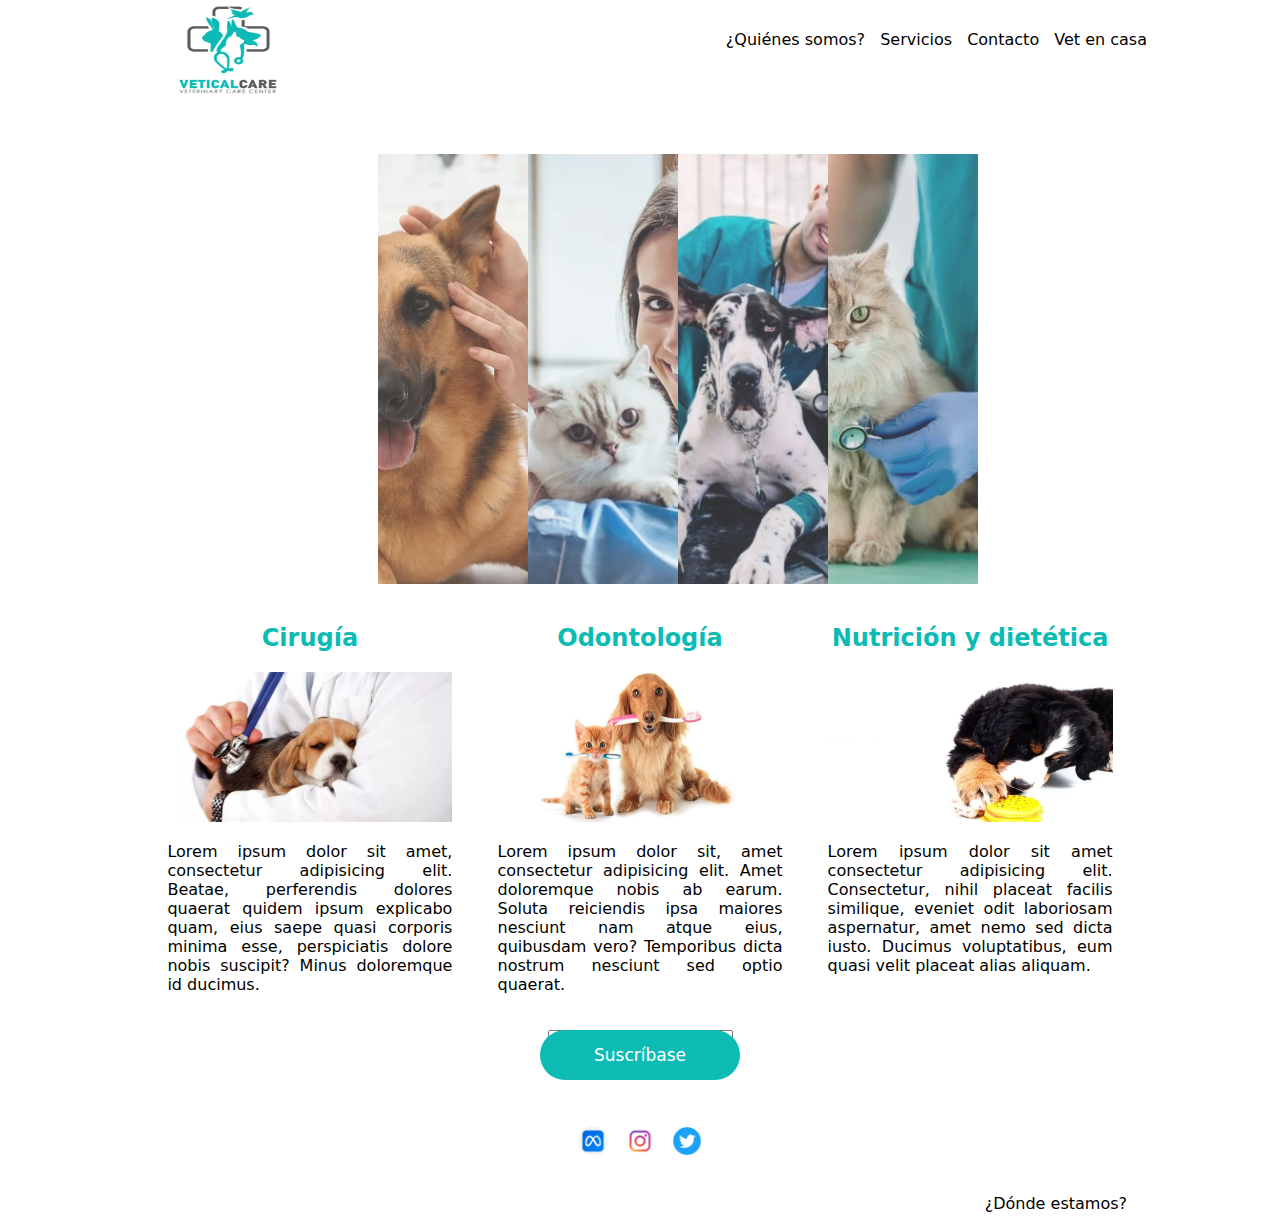
<file: index.html>
<!DOCTYPE html>
<html lang="en">

<head>
    <meta charset="UTF-8">
    <meta http-equiv="X-UA-Compatible" content="IE=edge">
    <meta name="viewport" content="width=device-width, initial-scale=1.0">
    <title>http://www.veticalcare.com/</title>
    <link rel="stylesheet" href="./css/style.css">

</head>

<body>
    <div class="container">
        <div class="header">
            <img class="img1" src="./images/veticalcare-logo.png" alt="">
            <ul class="menu top">
                <li><a href="#">¿Quiénes somos?</a></li>
                <li><a href="#">Servicios</a></li>
                <li><a href="#">Contacto</a></li>
                <li><a href="#">Vet en casa</a></li>
            </ul>
        </div>
        <section class="carrousel">
            <img src="./images/carr.png" alt="">
            <img src="./images/catcarrousell.webp" alt="">
            <img src="./images/grandanescarrusel.webp" alt="">
            <img src="./images/gatocarrusell_.webp" alt="">
        </section>
        
        <div class="row">
            
            <div class="col">
                <h2>Cirugía</h2>
                <img class="encabezado" src="./images/cirugia_.webp" alt="">
                <p>Lorem ipsum dolor sit amet, consectetur adipisicing elit. Beatae, perferendis dolores quaerat quidem
                    ipsum explicabo quam, eius saepe quasi corporis minima esse, perspiciatis dolore nobis suscipit?
                    Minus doloremque id ducimus.</p>
            </div>
            <div class="col">
                <h2>Odontología</h2>
                <img class="encabezado" src="./images/odontologia.jpg" alt="">
                <p>Lorem ipsum dolor sit, amet consectetur adipisicing elit. Amet doloremque nobis ab earum. Soluta
                    reiciendis ipsa maiores nesciunt nam atque eius, quibusdam vero? Temporibus dicta nostrum nesciunt
                    sed optio quaerat.</p>
            </div>
            <div class="col">
                <h2>Nutrición y dietética</h2>
                <img class="encabezado" src="./images/nutricion.webp" alt="">
                <p>Lorem ipsum dolor sit amet consectetur adipisicing elit. Consectetur, nihil placeat facilis
                    similique, eveniet odit laboriosam aspernatur, amet nemo sed dicta iusto. Ducimus voluptatibus, eum
                    quasi velit placeat alias aliquam.</p>
            </div>
        </div>

        <center>

            <div class="afiliacion">
                <input type="email" class="emailImput" placeholder="abc@user.com" name="email">
                <button class="subscribe-btn" id="subscribeBtn">Suscríbase</button>
            </div>
            
        </center>
            <br>
            <br>

            <footer>
                <div class="social-media">
                  <a href="https://www.facebook.com/" target="_blank"><img src="./images/metaaaa.avif" alt="Facebook"></a>
                  <a href="https://www.instagram.com/" target="_blank"><img src="./images/inst_.avif" alt="Instagram"></a>
                  <a href="https://twitter.com/" target="_blank"><img src="./images/tw.avif" alt="Twitter"></a>
                </div>
                <br>
                
                <ul class="menu top">
                    <li><a href="./ubicacion.html">¿Dónde estamos?</a></li>
                    
                </ul>

            </footer>
              
    </div>

<script src="/app.js"></script>
</body>

</html>
</file>
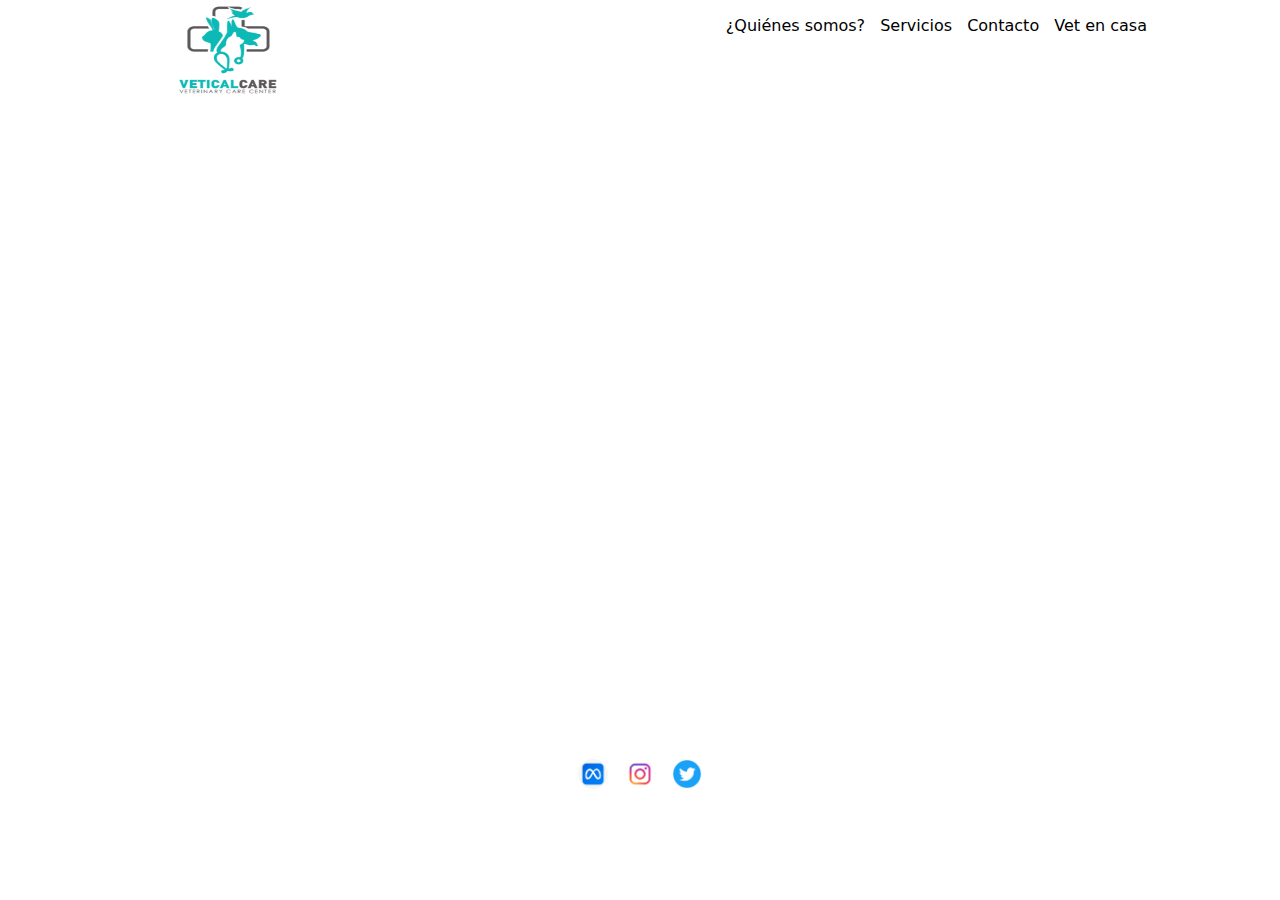
<file: ubicacion.html>
<!DOCTYPE html>
<html lang="en">
<head>
    <meta charset="UTF-8">
    <meta http-equiv="X-UA-Compatible" content="IE=edge">
    <meta name="viewport" content="width=device-width, initial-scale=1.0">
    <title>Ubicación</title>
    <link rel="stylesheet" href="./css/ubicacion.css">
</head>
<body>
    <div class="container">
        <div class="header">
            <img class="img1" src="./images/veticalcare-logo.png" alt="">
            <ul class="menu top">
                <li><a href="#">¿Quiénes somos?</a></li>
                <li><a href="#">Servicios</a></li>
                <li><a href="#">Contacto</a></li>
                <li><a href="#">Vet en casa</a></li>
            </ul>
        </div>
        <div class="mapa">
            <iframe src="https://www.google.com/maps/embed?pb=!1m18!1m12!1m3!1d3966.0017095703943!2d-75.5941629!3d6.2635035!2m3!1f0!2f0!3f0!3m2!1i1024!2i768!4f13.1!3m3!1m2!1s0x8e4429139c126841%3A0xc1ef6fc15aff218d!2sCl.%2051A%20%2378-37%2C%20Laureles%20-%20Estadio%2C%20Medell%C3%ADn%2C%20Laureles%2C%20Medell%C3%ADn%2C%20Antioquia!5e0!3m2!1ses!2sco!4v1679178207959!5m2!1ses!2sco" width="100%" height="450" style="border:0;" allowfullscreen="" loading="lazy" referrerpolicy="no-referrer-when-downgrade"></iframe>
        </div>
        
        <div class="social-media">
            <a href="https://www.facebook.com/" target="_blank"><img src="./images/metaaaa.avif" alt="Facebook"></a>
            <a href="https://www.instagram.com/" target="_blank"><img src="./images/inst_.avif" alt="Instagram"></a>
            <a href="https://twitter.com/" target="_blank"><img src="./images/tw.avif" alt="Twitter"></a>
          </div>
    </div>
</body>
</html>
</file>
<file: css/style.css>
body{
    margin: 0;
    padding: 0;
    box-sizing: border-box;
    font-family: system-ui, -apple-system, BlinkMacSystemFont, 'Segoe UI', Roboto, Oxygen, Ubuntu, Cantarell, 'Open Sans', 'Helvetica Neue', sans-serif;
}


.container{
    width: 1024px;
    background-color: white;
    margin: auto;
    
}

.top{
    margin-top: 30px;
}

.menu{
    float: right;
}

.menu li{
    display: inline-block;
}

.menu a{
    color: black;
    text-decoration: none;
    padding: 5px;
}

.menu a:hover{
    background-color: #0cbcb4;
    border-radius: 3px;
}

.img1{
    height: 100px;
    width: 200px;
    border-radius: 50%;
}

.img2{
    height: 400px;
    width: 900px;
    align-content: center;
}

.encabezado{
    width: 285px;
    height: 150px;

}



.col{
    width: 285px;
    display: inline-block;
    vertical-align: top;
    text-align: justify;
    padding: 20px;
    
}

.col h2{
    color: #0cbcb4;
    text-align: center;
}

.row{
    text-align: center;
}

.footer{
    overflow: hidden;
    display: flex;
    justify-content: center;
    align-items: center;
}

.footer a{
    color: black;
    text-decoration: none;
}

.footer span{
    float:  left;
    margin-top: 10px;
    margin-left: 30px;
}

h1{
    text-align: center;
    color: #0cbcb4;
}

.afiliacion{
  width: min(50%, 200px);
  height: 50px;
  position: relative;
  border-radius: 50px;
  transition: width 350 ms ease-in;
}

.subscribe-btn,
.emailInput {
  position: absolute;
  width: 100%;
  height: 100%;
  top: 0;
  left: 0;
  border-radius: inherit;
}
  
.subscribe-btn{
  border: 0;
  font-size: 17px;
  font-family: system-ui, -apple-system, BlinkMacSystemFont, 'Segoe UI', Roboto, Oxygen, Ubuntu, Cantarell, 'Open Sans', 'Helvetica Neue', sans-serif;
  color:  white;
  background-color: #0cbcb4;
  cursor: pointer;
  transition: width 350ms ease-in, left 350ms ease-in;
  z-index: 3;
}
  
.emailInput{
  border: 2px solid #ccc;
  z-index: 1;
  outline: 0;
  font-size: 1.15rem;
  padding-left: 3em;
}

.emailInput::placeholder{
  color: #696969;
}
 
.afiliacion::before{
  content: "@";
  position: absolute;
  left: 0;
  top: 50%;
  transform: translateY(-50%);
  font-size: 1.75rem;
  font-weight: 900;
  color: white;
  background-color:#0cbcb4 ;
  height: 100%;
  width: 10%;
  display: grid;
  place-items: center;
  z-index: 2;
  opacity: 0;
} 

.subscribe-btn.clicked{
  width: 11.5%;
  left: 89.5%;
  font-size: 1.5rem;
  background-color: #0cbcb4 ; /* OJO------*/

}


.afiliacion.clicked{
  width: min(95%, 450px);
  border-radius: 0;

}

.afiliacion.clicked::before{
  opacity: 1;

}

.subscribe-btn.green-bg{
  background-color: #0cbcb4 ;  /* ojo-------*/
}



  @media screen and (max-width: 600px) {
    input[type="text"],
    input[type="email"],
    input[type="tel"] {
      width: 90%;
    }
  }
  
 
    
  
  
  


section{
    display: flex;
    width: 600px;
    height: 430px;
    margin-left: 250px;
    margin-top: 50px;
}
section img{
    width: 0px;
    flex-grow: 1;
    object-fit: cover;
    opacity: .8;
    transition: .5s ease;
}
section img:hover{
    cursor: crosshair;
    width: 300px;
    opacity: 1;
    filter: contrast(120%);
}


section {
    background-color: #f2f2f2;
    background-image: linear-gradient(to bottom right, #f2f2f2, #e6e6e6);
  }
  
  
  
  footer {
    background-color: #fff;
    padding: 20px;
  }
  
  .social-media {
    display: flex;
    justify-content: center;
    align-items: center;
  }
  
  .social-media a {
    margin: 0 20px;
    display: flex;
    justify-content: center;
    align-items: center;
    border: 2px solid #0cbcb4;
    border-radius: 50%;
    width: 5px; 
    height: 5px; 
    transition: border-color 0.3s ease-in-out;
    border-width: 1px; 
  }
  
  
  
  .social-media a img {
    width: 30px;
    height: 30px;
    border-radius: 50%;
    
  }

  

  @media (max-width: 1024px){
    .container{
        flex-direction: column;
    }
    .container {
        width: 100%;
    }
  }
</file>
<file: css/ubicacion.css>
body{
    margin: 0;
    padding: 0;
    box-sizing: border-box;
    font-family: system-ui, -apple-system, BlinkMacSystemFont, 'Segoe UI', Roboto, Oxygen, Ubuntu, Cantarell, 'Open Sans', 'Helvetica Neue', sans-serif;
}

.container{
    width: 1024px;
    background-color: white;
    margin: auto;
    position: relative;
}

.menu{
    float: right;
}

.menu li{
    display: inline-block;
}

.menu a{
    color: black;
    text-decoration: none;
    padding: 5px;
}

.menu a:hover{
    background-color: #0cbcb4;
    border-radius: 3px;
}

.img1{
    height: 100px;
    width: 200px;
    border-radius: 50%;
}



.mapa {
    margin-top: 30px;
    position: relative;
    padding-bottom: 56.25%;
    height: 0;
    overflow: hidden;
    margin-bottom: 60px;
  }
  
  .mapa iframe {
    position: absolute;
    top: 0;
    left: 0;
    width: 100%;
    height: 100%;
    border: none;
  }

  .social-media {
    display: flex;
    justify-content: center;
    align-items: center;
    margin-top: 20px;
    margin-bottom: 40px;
  }
  
  .social-media a {
    margin: 0 20px;
    display: flex;
    justify-content: center;
    align-items: center;
    border: 2px solid #0cbcb4;
    border-radius: 50%;
    width: 5px; 
    height: 5px; 
    transition: border-color 0.3s ease-in-out;
    border-width: 1px; 
    
  }
  
  
  
  .social-media a img {
    width: 30px;
    height: 30px;
    border-radius: 50%;
    
  }
</file>
